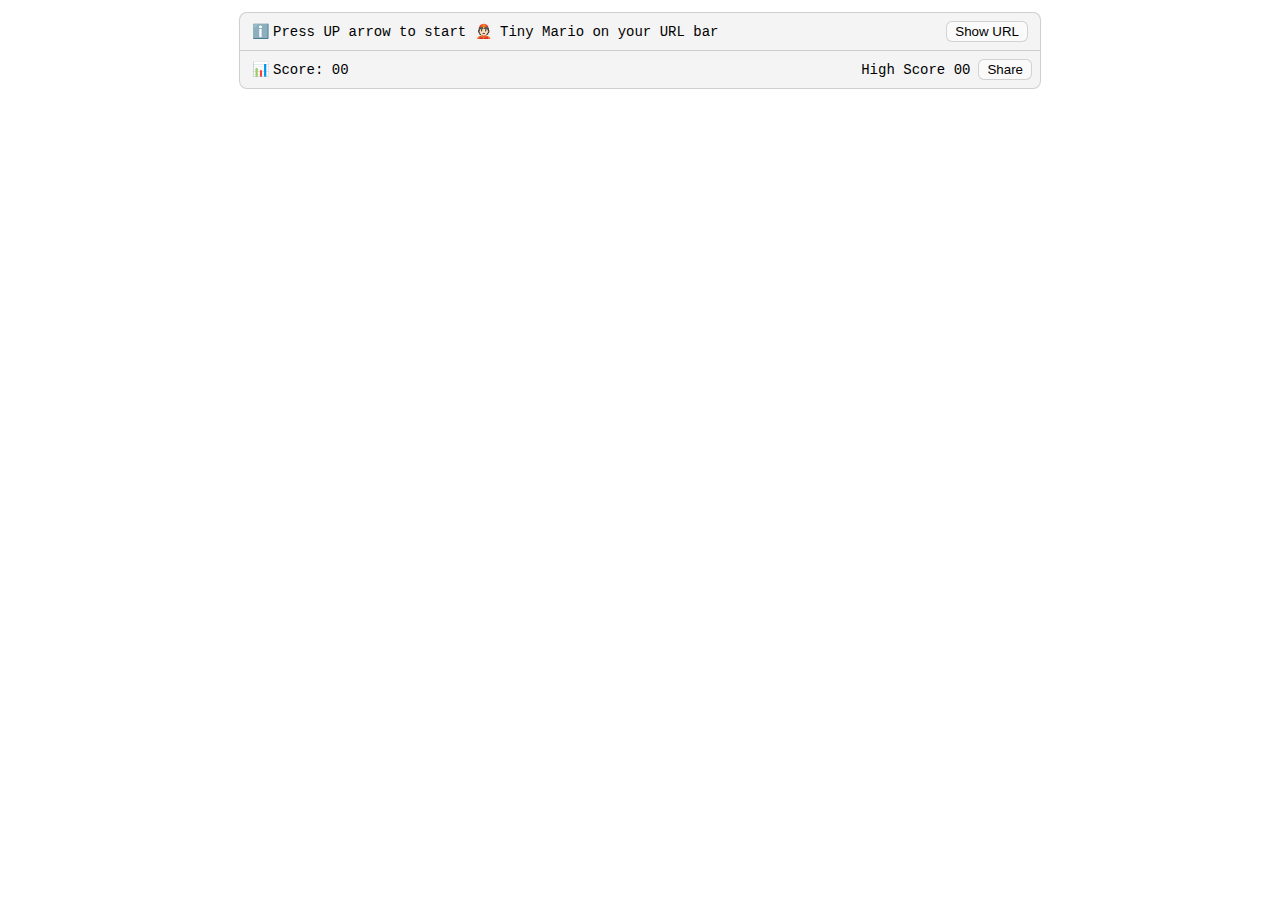
<file: index.html>
<!doctype html>
<html lang="en">
  <head>
    <meta charset="utf-8" />
    <meta name="viewport" content="width=device-width, initial-scale=1" />
    <title>Tiny Mario</title>
    <link rel="stylesheet" href="./styles.css" />
  </head>
  <body>
    <div id="hud" class="tiny-mario">
      <div class="hud-row hud-url">
        <div id="url-display"></div>
        <div class="url-zoom">
          <button id="url-font-minus" type="button" class="hud-button" aria-label="Decrease URL font size">−</button>
          <button id="url-font-plus" type="button" class="hud-button" aria-label="Increase URL font size">+</button>
        </div>
      </div>
      <div class="hud-row hud-instructions">
        <span id="instructions">Press UP to start · R to restart</span>
        <button id="toggle-url" type="button" class="hud-button">Show URL Bar</button>
      </div>
      <div class="hud-row hud-stats">
        <span id="score">Score: 00</span>
        <span id="high">High score: 00 </span>
        <button id="share" type="button" class="hud-button">Share</button>
      </div>
    </div>
    <script src="./src/levels.js"></script>
    <script src="./src/game.js"></script>
  </body>
</html>
</file>
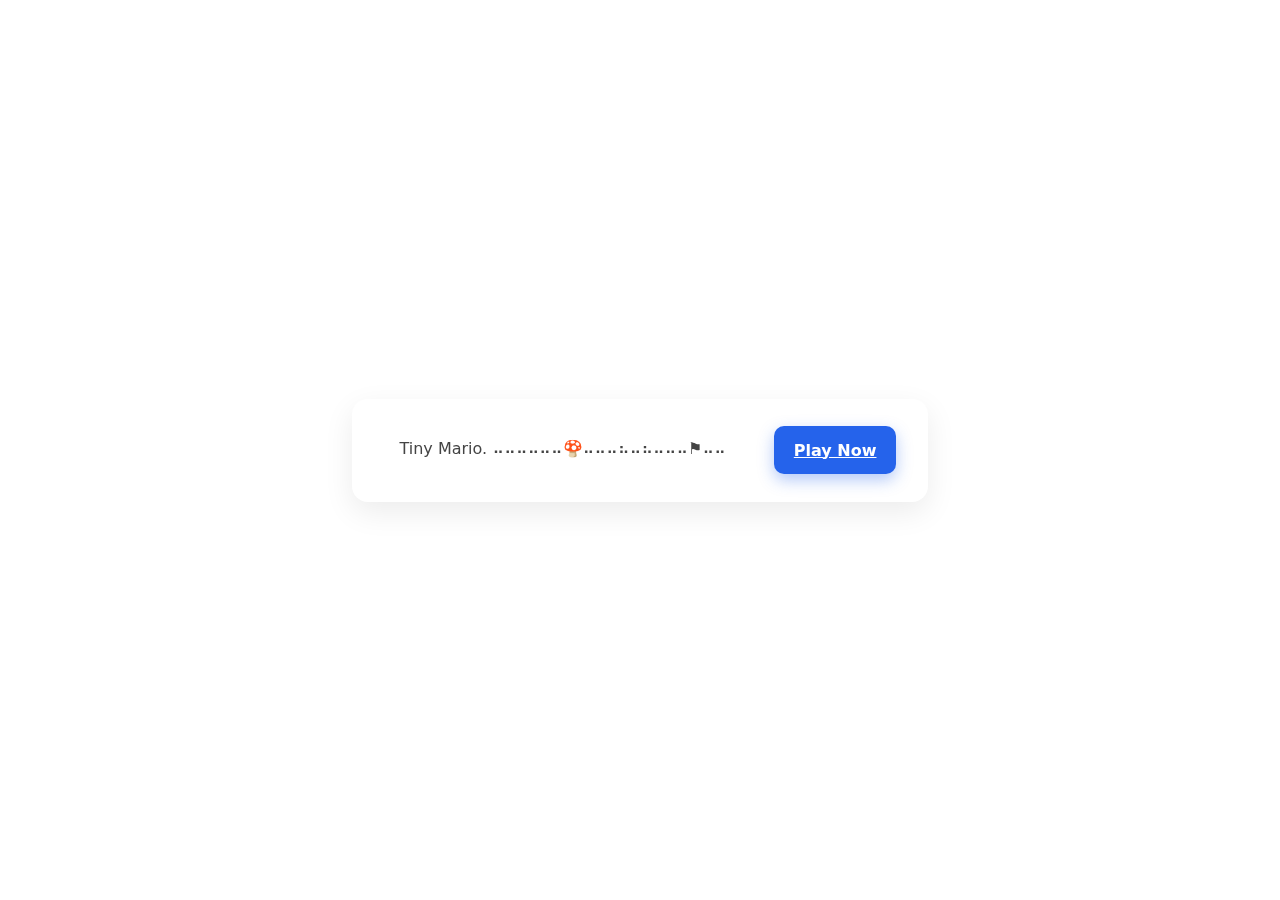
<file: itch/index.html>
<!doctype html>
<html lang="en">
<head>
  <meta charset="utf-8">
  <meta name="viewport" content="width=device-width, initial-scale=1">
  <title>Play Jump</title>
  <style>
    :root { color-scheme: light dark; }
    html, body { height: 100%; margin: 0; }
    body {
      display: grid;
      place-items: center;
      font-family: system-ui, -apple-system, Segoe UI, Roboto, Helvetica, Arial, sans-serif;
      background: white;
    }
    .card {
      padding: 1.5rem 2rem;
      border-radius: 16px;
      box-shadow: 0 10px 30px rgba(0,0,0,0.08);
      background: white;
      backdrop-filter: blur(6px);
      display: grid;
      grid-template-columns: 1fr auto;
      grid-auto-rows: min-content;
      align-items: center;
      gap: 0.25rem 2rem;
      text-align: left;
      margin: 1rem;
    }
    p { margin: 1rem; color: #444; grid-column: 1; }
    a {
      appearance: none;
      border: 0;
      padding: 0.9rem 1.25rem;
      border-radius: 10px;
      background: #2563eb;
      color: #fff;
      font-weight: 600;
      font-size: 1rem;
      cursor: pointer;
      box-shadow: 0 6px 16px rgba(37, 99, 235, 0.35);
      transition: transform .06s ease, box-shadow .2s ease, background .2s ease;
      grid-column: 2;
      grid-row: 1 / span 2;
      display: block;
    }
    a:hover { box-shadow: 0 10px 22px rgba(37, 99, 235, 0.45); }
    a:active { transform: translateY(1px) scale(0.995); }
  </style>
</head>
<body>
  <main class="card">
    <p>Tiny Mario. ⠤⠤⠤⠤⠤⠤🍄⠤⠤⠤⠦⠤⠦⠤⠤⠤⚑⠤⠤</p>
    <a href="https://diego.horse/tiny-mario" target="_blank">Play Now</a>
  </main>
</body>
</html>
</file>
<file: styles.css>
:root {
  --border-color: rgba(150,150,150,0.4);
  --background-color: rgba(150,150,150,0.1);
}

.tiny-mario { 
  max-width: 800px; 
  margin: 12px auto; 
  border: 1px solid var(--border-color); 
  background: var(--background-color); 
  border-radius: 8px; 
  overflow: hidden;
  font-family: ui-monospace, SFMono-Regular, Menlo, Monaco, Consolas, "Liberation Mono", "Courier New", monospace;
  font-size: 14px;
}
.tiny-mario .hud-row { display: flex; align-items: center; gap: 8px; padding: 8px 12px; }
.tiny-mario .hud-instructions { border-bottom: 1px solid var(--border-color); }
.tiny-mario .hud-url { align-items: stretch; }
.tiny-mario #url-display {
  display: block;
  flex: 1 1 auto;
  white-space: pre;
  overflow-x: hidden;
  -webkit-user-select: none;
  user-select: none;
  -webkit-touch-callout: none;
  
}
.tiny-mario .url-zoom { display: inline-flex; gap: 6px; }
.tiny-mario .url-zoom button { height: 2em;}
.tiny-mario #instructions { flex: 1}
.tiny-mario #instructions::before { content: 'ℹ️'; margin-right: 4px; }
.tiny-mario .hud-emoji { width: 18px; display: inline-flex; justify-content: center; }
.tiny-mario .hud-stats { justify-content: flex-start; width: 100%; flex-wrap: nowrap; gap: 8px; }
.tiny-mario #score { flex: 1 1 0; min-width: 0; text-align: left; margin-right: 0; }
.tiny-mario #score:before { content: '📊'; margin-right: 4px; }
.tiny-mario #high { flex: 1 1 0; min-width: 0; text-align: right; margin-right: 0; }
.tiny-mario .hud-button { padding: 2px 8px; cursor: pointer; border: 1px solid var(--border-color); border-radius: 6px; background: #fafafa; white-space: nowrap; flex: 0 0 auto; }
.tiny-mario .hud-button:hover { background: #f0f0f0; }
.tiny-mario #share { margin-right: 20px; }
.tiny-mario .hud-credits { color: #666; border-top: 1px solid var(--border-color); }
.tiny-mario .hud-credits:before { content: '👲🏻';  }
.tiny-mario .controls {
  display: grid;
  grid-template-areas:
    ". up ."
    "left down right";
  width: 70vmin;
  height: 45vmin;
  margin: 10px auto;
}
.tiny-mario .controls button {
  color: #888;
  font-size: 8vmin;
  background: none;
  border: 2px solid var(--border-color);
  margin: 2px;
  padding: 0;  border-radius: 5vmin;
  touch-action: manipulation;
}

/* Prevent scroll-gesture hit testing inside the HUD on touch devices */
@media (hover: none) and (pointer: coarse) {
  .tiny-mario { touch-action: none; }
}

.tiny-mario #up { grid-area: up; }
.tiny-mario #left { grid-area: left; }
.tiny-mario #down { grid-area: down; }
.tiny-mario #right { grid-area: right; }
</file>
